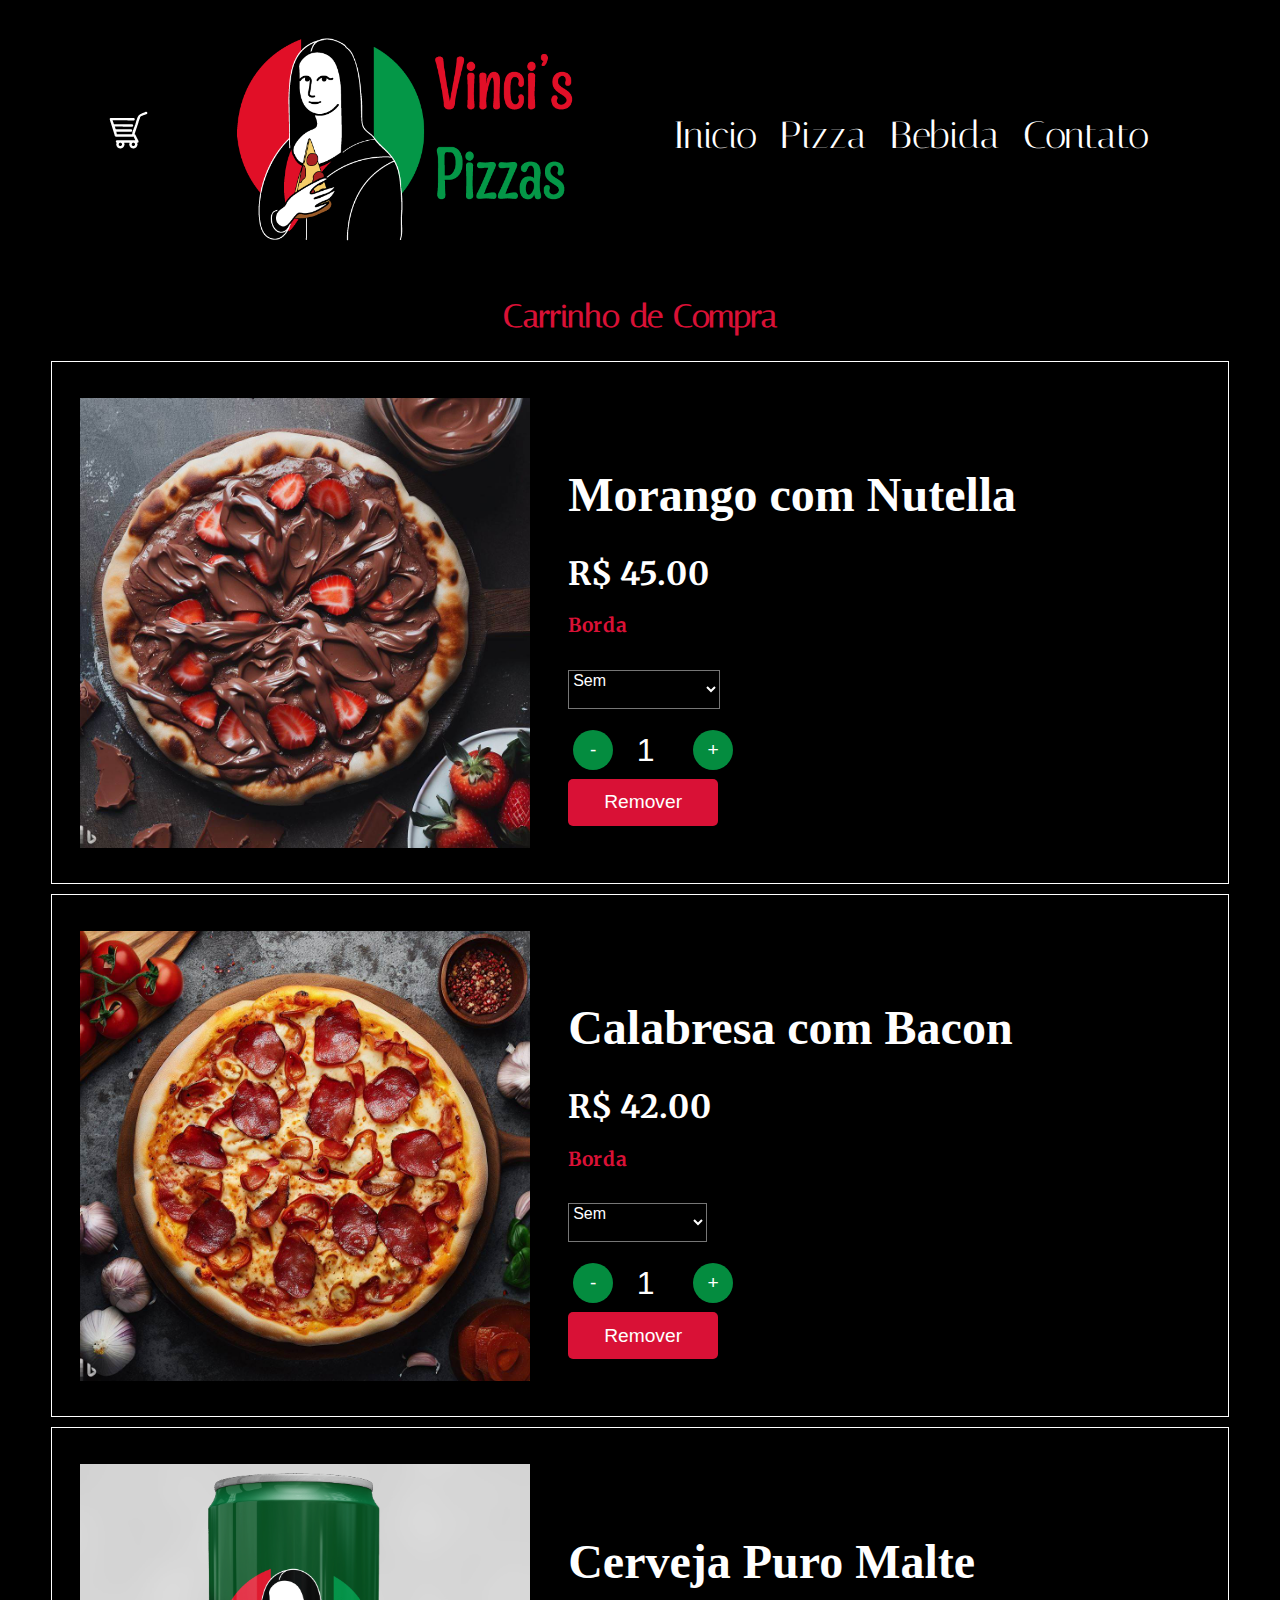
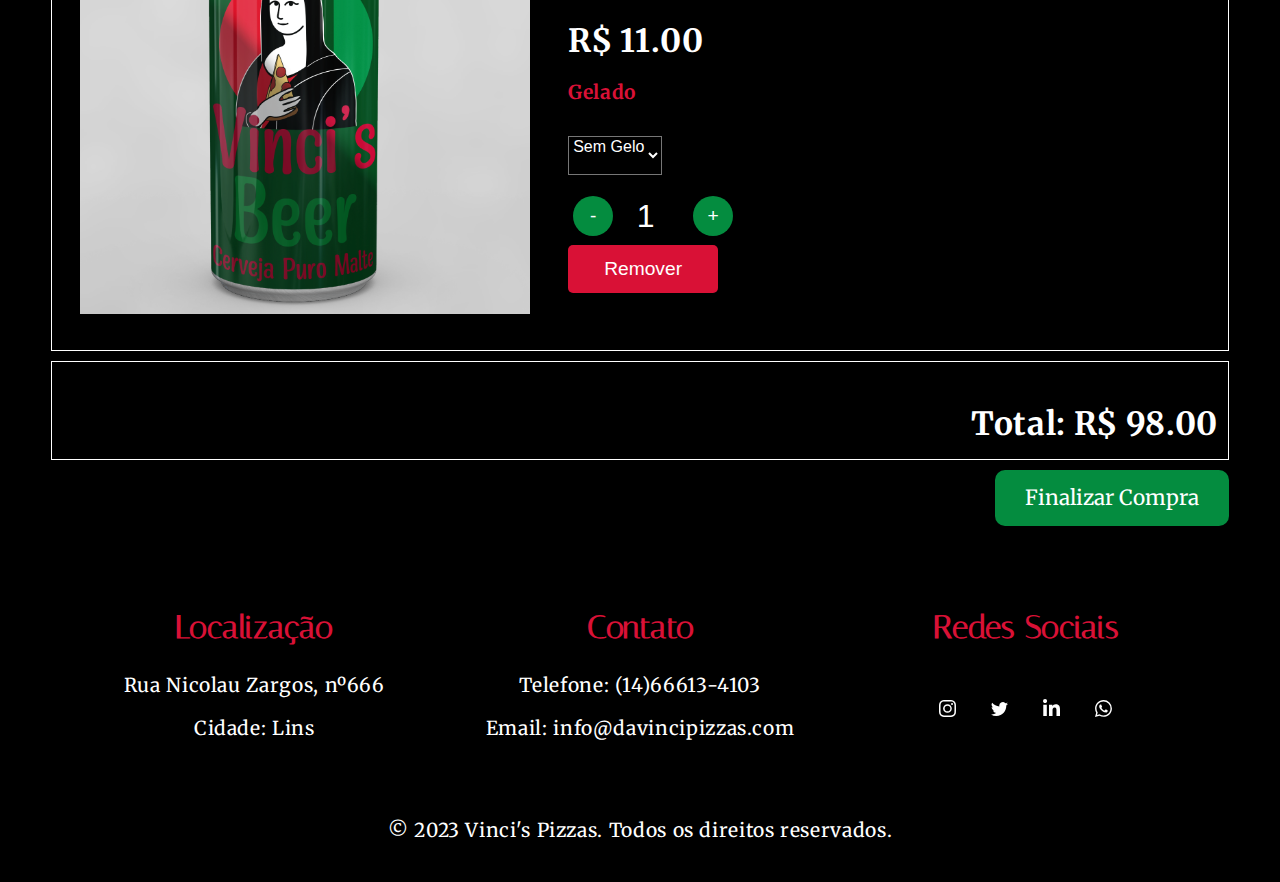
<file: carrinho.html>
<!DOCTYPE html>
<html lang="pt_BR">
<head>
    <meta charset="UTF-8">
    <meta http-equiv="X-UA-Compatible" content="IE=edge">
    <meta name="viewport" content="width=device-width, initial-scale=1.0">
    <link rel="stylesheet" href="css/navbarjs.css">
    <link rel="stylesheet" href="css/carrinho.css">
    <title>Vinci's Pizzas</title>
</head>


  <body>
   <header id="header">
    <div class="carrinho">
      <a href="carrinho.html">
        <img src="img/carrinho.png"alt="banner">
      </a>
    </div>
  <div class="logo">
   
</div>
<nav id="nav" alt="abaixo esta o nosso menu para se locomover pelo site em dispositivos mobiles ou telas menores 
por ser responsivo ele se contrai e fica no formato conhecido como hamburger">
  <button aria-label="Abrir Menu" id="btn-mobile" aria-haspopup="true" aria-controls="menu" aria-expanded="false">
    <span id="hamburger"></span>
  </button>
  <ul id="menu" role="menu">
    <li><a href="index.html">Inicio</a></li>
    <li><a href="pizza.html">Pizza</a></li>
    <li><a href="bebidas.html">Bebida</a></li>
    <li><a href="contato.html">Contato</a></li>
  </ul>
</nav>
</header>
<script src="js/navbar.js" defer></script>
 
<h2>Carrinho de Compra</h2>

  <div class="cardcar">
    <img src="img/card's/nutella.jpeg" alt="Pizza sabor Morango com Nutella" class="item-image">
    <div class="item-info">
      <h3 class="item-name">Morango com Nutella</h3>
      <p class="item-price">R$ 45.00</p>
      <p class="descricao1">Borda</p>
        <div class="organizacao">
            <select class="borda">
              <option>Sem</option>
              <option>Leite Condensado</option>
              <option>Brigadeiro</option>
              <option>Goiabada</option>
              </select>       
      <div class="quantidade-item">
        <button class="quantity-btn minus">-</button>
        <input type="number" class="quantidade-input" value="1">
        <button class="quantity-btn plus">+</button>
      </div>
      <button class="remove-btn">Remover</button>
    </div>
  </div>
</div>

<div class="cardcar">
  <img src="img/card's/calabacon.jpeg" alt="Calabresa com Bacon" class="item-image">
  <div class="item-info">
    <h3 class="item-name">Calabresa com Bacon</h3>
    <p class="item-price">R$ 42.00</p>
    <p class="descricao1">Borda</p>
      <div class="organizacao">
        <select class="borda">
          <option>Sem</option>
          <option>Catupiry</option>
          <option>Cheddar</option>
          <option>Queijo de Cabra</option>
        </select>       
    <div class="quantidade-item">
      <button class="quantity-btn minus">-</button>
      <input type="number" class="quantidade-input" value="1">
      <button class="quantity-btn plus">+</button>
    </div>

    <button class="remove-btn">Remover</button>
 
  </div>
</div>
</div>


<div class="cardcar">
  <img src="img/puromalte.PNG" alt="Cerveja Puro Malte" class="item-image">
  <div class="item-info">
    <h3 class="item-name">Cerveja Puro Malte</h3>
    <p class="item-price">R$ 11.00</p>
    <p class="descricao1">Gelado</p>
    <div class="organizacao">
      <select class="borda">
        <option>Sem Gelo</option>
        <option>Gelado</option>
      </select>
      <div class="quantidade-item">
        <button class="quantity-btn minus">-</button>
        <input type="number" class="quantidade-input" value="1">
        <button class="quantity-btn plus">+</button>
      </div>
      <button class="remove-btn">Remover</button>
    </div>
  </div>
</div>
<div class="cardtot">
<p class="item-price">Total: R$ 98.00</p> </div>
<div class="remover">
<button class="btn-finalizar">Finalizar Compra</button>
</div>
</body>

          <footer>
            <div class="footer-content">
              <div class="footer-column">
                <h2>Localização</h2>
                <p> Rua Nicolau Zargos, nº666</p>
                <p>Cidade: Lins</p>
              </div>
              <div class="footer-column">
                <h2>Contato</h2>
                <p>Telefone: (14)66613-4103</p>
                <p>Email: info@davincipizzas.com</p>
              </div>
      
              <div class="footer-column">
                <h2>Redes Sociais</h2>
                <div class="card">
                  <a href="https://www.instagram.com/luccas_godoy_m/" class="socialContainer containerOne" alt="Link de Nosso Instagram">
                    <svg class="socialSvg instagramSvg" viewBox="0 0 16 16"> <path d="M8 0C5.829 0 5.556.01 4.703.048 3.85.088 3.269.222 2.76.42a3.917 3.917 0 0 0-1.417.923A3.927 3.927 0 0 0 .42 2.76C.222 3.268.087 3.85.048 4.7.01 5.555 0 5.827 0 8.001c0 2.172.01 2.444.048 3.297.04.852.174 1.433.372 1.942.205.526.478.972.923 1.417.444.445.89.719 1.416.923.51.198 1.09.333 1.942.372C5.555 15.99 5.827 16 8 16s2.444-.01 3.298-.048c.851-.04 1.434-.174 1.943-.372a3.916 3.916 0 0 0 1.416-.923c.445-.445.718-.891.923-1.417.197-.509.332-1.09.372-1.942C15.99 10.445 16 10.173 16 8s-.01-2.445-.048-3.299c-.04-.851-.175-1.433-.372-1.941a3.926 3.926 0 0 0-.923-1.417A3.911 3.911 0 0 0 13.24.42c-.51-.198-1.092-.333-1.943-.372C10.443.01 10.172 0 7.998 0h.003zm-.717 1.442h.718c2.136 0 2.389.007 3.232.046.78.035 1.204.166 1.486.275.373.145.64.319.92.599.28.28.453.546.598.92.11.281.24.705.275 1.485.039.843.047 1.096.047 3.231s-.008 2.389-.047 3.232c-.035.78-.166 1.203-.275 1.485a2.47 2.47 0 0 1-.599.919c-.28.28-.546.453-.92.598-.28.11-.704.24-1.485.276-.843.038-1.096.047-3.232.047s-2.39-.009-3.233-.047c-.78-.036-1.203-.166-1.485-.276a2.478 2.478 0 0 1-.92-.598 2.48 2.48 0 0 1-.6-.92c-.109-.281-.24-.705-.275-1.485-.038-.843-.046-1.096-.046-3.233 0-2.136.008-2.388.046-3.231.036-.78.166-1.204.276-1.486.145-.373.319-.64.599-.92.28-.28.546-.453.92-.598.282-.11.705-.24 1.485-.276.738-.034 1.024-.044 2.515-.045v.002zm4.988 1.328a.96.96 0 1 0 0 1.92.96.96 0 0 0 0-1.92zm-4.27 1.122a4.109 4.109 0 1 0 0 8.217 4.109 4.109 0 0 0 0-8.217zm0 1.441a2.667 2.667 0 1 1 0 5.334 2.667 2.667 0 0 1 0-5.334z"></path> </svg>
                  </a>
                  
                  <a href="https://twitter.com/luccasgodoy007" class="socialContainer containerTwo" alt="Link de Nosso Twitter">
                    <svg class="socialSvg twitterSvg" viewBox="0 0 16 16"> <path d="M5.026 15c6.038 0 9.341-5.003 9.341-9.334 0-.14 0-.282-.006-.422A6.685 6.685 0 0 0 16 3.542a6.658 6.658 0 0 1-1.889.518 3.301 3.301 0 0 0 1.447-1.817 6.533 6.533 0 0 1-2.087.793A3.286 3.286 0 0 0 7.875 6.03a9.325 9.325 0 0 1-6.767-3.429 3.289 3.289 0 0 0 1.018 4.382A3.323 3.323 0 0 1 .64 6.575v.045a3.288 3.288 0 0 0 2.632 3.218 3.203 3.203 0 0 1-.865.115 3.23 3.23 0 0 1-.614-.057 3.283 3.283 0 0 0 3.067 2.277A6.588 6.588 0 0 1 .78 13.58a6.32 6.32 0 0 1-.78-.045A9.344 9.344 0 0 0 5.026 15z"></path> </svg>              </a>
                    
                  <a href="https://www.linkedin.com/in/luccas-godoy-miazzo-584a22253/" class="socialContainer containerThree" alt="Link de Nosso Linkedin">
                    <svg class="socialSvg linkdinSvg" viewBox="0 0 448 512"><path d="M100.28 448H7.4V148.9h92.88zM53.79 108.1C24.09 108.1 0 83.5 0 53.8a53.79 53.79 0 0 1 107.58 0c0 29.7-24.1 54.3-53.79 54.3zM447.9 448h-92.68V302.4c0-34.7-.7-79.2-48.29-79.2-48.29 0-55.69 37.7-55.69 76.7V448h-92.78V148.9h89.08v40.8h1.3c12.4-23.5 42.69-48.3 87.88-48.3 94 0 111.28 61.9 111.28 142.3V448z"></path></svg>
                  </a>
                  
                  <a href="https://wa.me/5514666134103?text=Da+vinci+Pizza" class="socialContainer containerFour" alt="Link de Nosso Whatsapp para fazer aquele pedido, estamos no ifood também basta nos procurar por lá">
                    <svg class="socialSvg whatsappSvg" viewBox="0 0 16 16"> <path d="M13.601 2.326A7.854 7.854 0 0 0 7.994 0C3.627 0 .068 3.558.064 7.926c0 1.399.366 2.76 1.057 3.965L0 16l4.204-1.102a7.933 7.933 0 0 0 3.79.965h.004c4.368 0 7.926-3.558 7.93-7.93A7.898 7.898 0 0 0 13.6 2.326zM7.994 14.521a6.573 6.573 0 0 1-3.356-.92l-.24-.144-2.494.654.666-2.433-.156-.251a6.56 6.56 0 0 1-1.007-3.505c0-3.626 2.957-6.584 6.591-6.584a6.56 6.56 0 0 1 4.66 1.931 6.557 6.557 0 0 1 1.928 4.66c-.004 3.639-2.961 6.592-6.592 6.592zm3.615-4.934c-.197-.099-1.17-.578-1.353-.646-.182-.065-.315-.099-.445.099-.133.197-.513.646-.627.775-.114.133-.232.148-.43.05-.197-.1-.836-.308-1.592-.985-.59-.525-.985-1.175-1.103-1.372-.114-.198-.011-.304.088-.403.087-.088.197-.232.296-.346.1-.114.133-.198.198-.33.065-.134.034-.248-.015-.347-.05-.099-.445-1.076-.612-1.47-.16-.389-.323-.335-.445-.34-.114-.007-.247-.007-.38-.007a.729.729 0 0 0-.529.247c-.182.198-.691.677-.691 1.654 0 .977.71 1.916.81 2.049.098.133 1.394 2.132 3.383 2.992.47.205.84.326 1.129.418.475.152.904.129 1.246.08.38-.058 1.171-.48 1.338-.943.164-.464.164-.86.114-.943-.049-.084-.182-.133-.38-.232z"></path> </svg>
                  </a>
                </div>               
                
                
              </div>
            </div>
            <div class="footer-bottom">
              <p>&copy; 2023 Vinci's Pizzas. Todos os direitos reservados.</p>
            </div>
          </footer>
    </html>
</file>
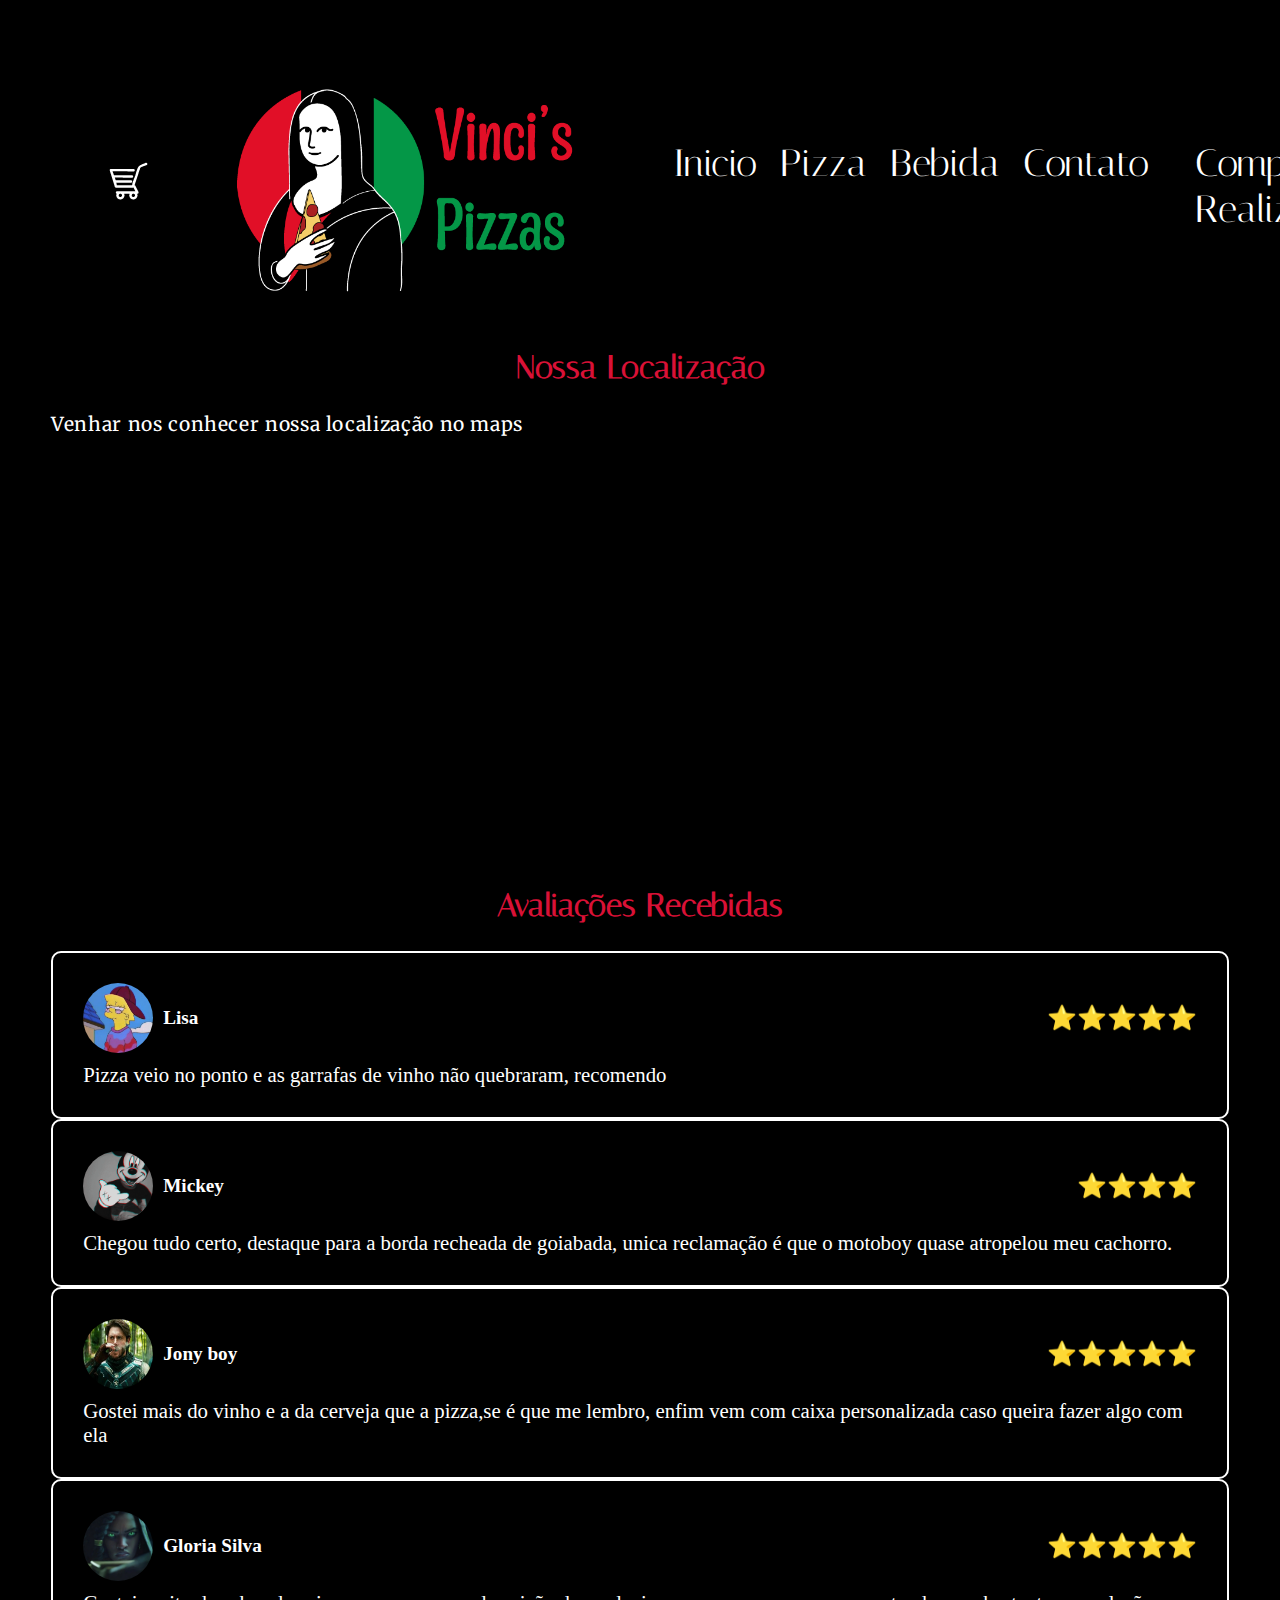
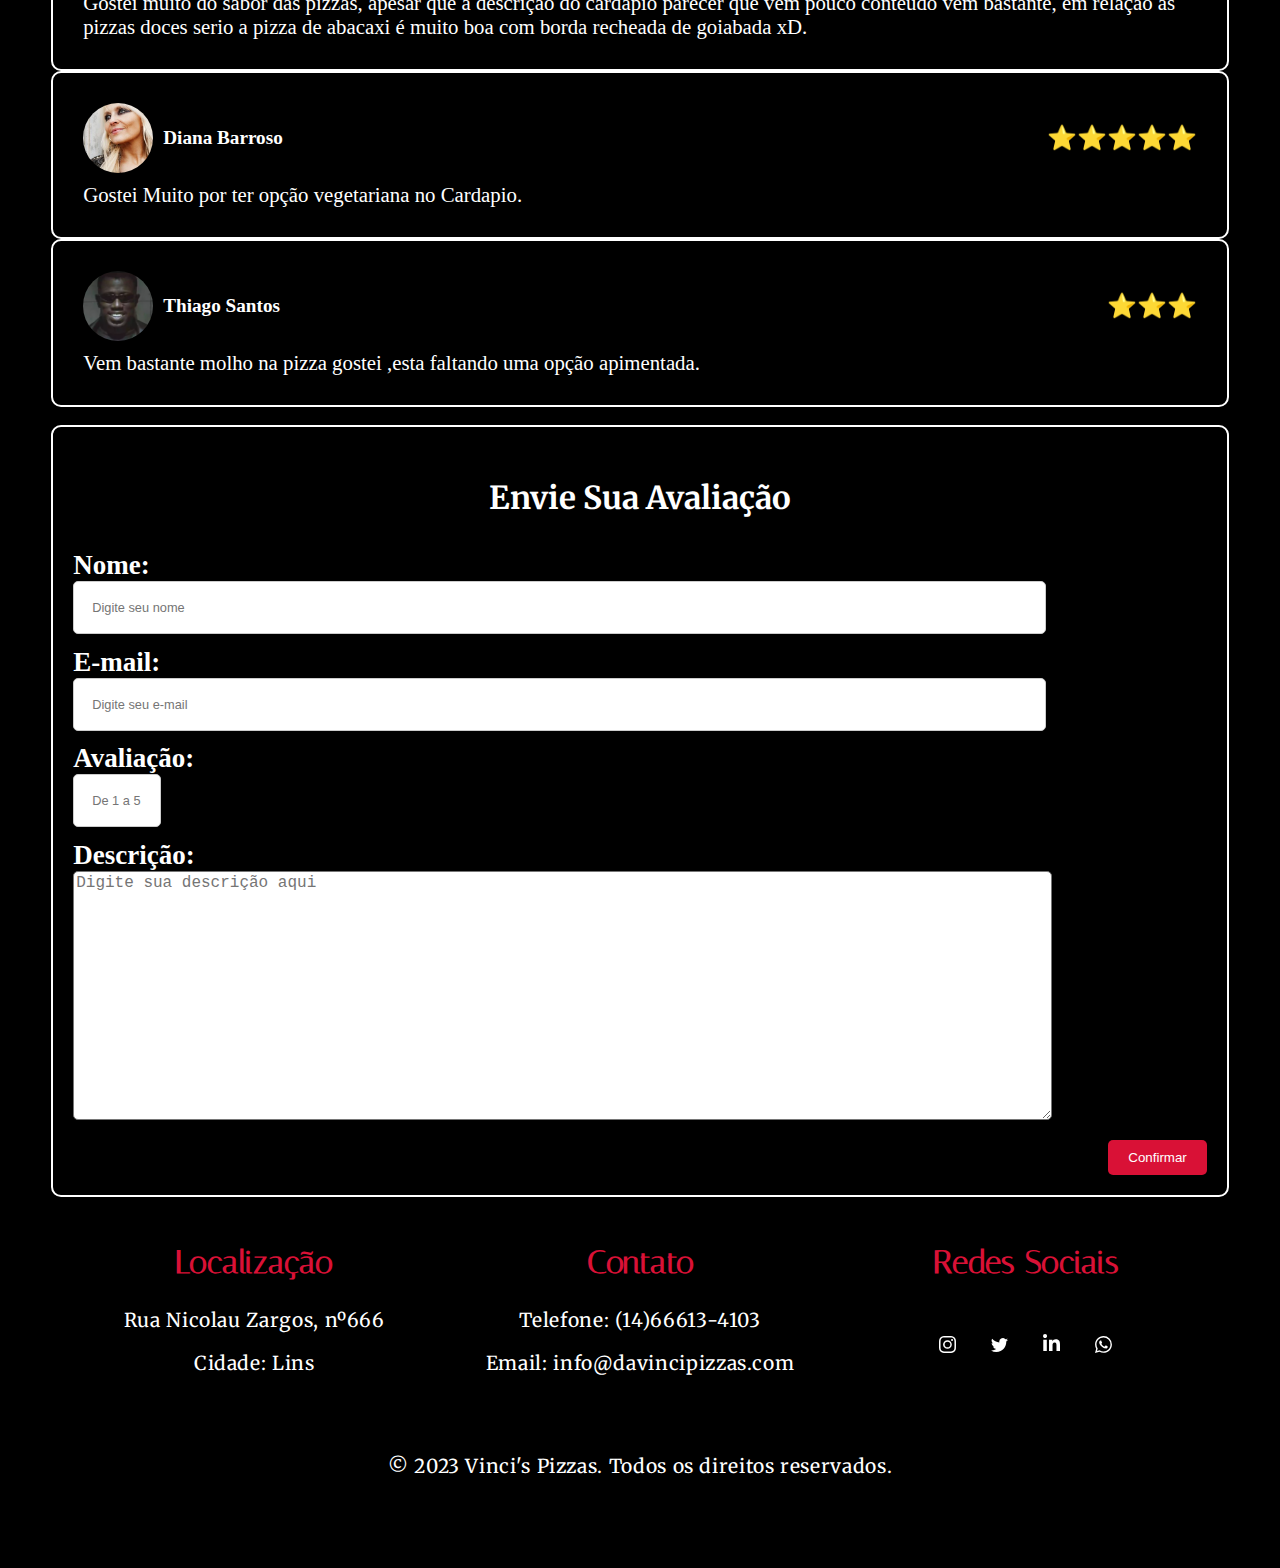
<file: contato.html>
<!DOCTYPE html>
<html lang="pt_BR">
<head>
    <meta charset="UTF-8">
    <meta http-equiv="X-UA-Compatible" content="IE=edge">
    <meta name="viewport" content="width=device-width, initial-scale=1.0">
    <link rel="stylesheet" href="css/navbarjs.css">
    <link rel="stylesheet" href="css/contato.css">
    <title>Vinci's Pizzas</title>
</head>


  <body>
   <header id="header">
    <div class="carrinho">
      <a href="carrinho.html">
        <img src="img/carrinho.png"alt="banner">
      </a>
    </div>
  <div class="logo">
   
</div>
<nav id="nav" alt="abaixo esta o nosso menu para se locomover pelo site em dispositivos mobiles ou telas menores 
por ser responsivo ele se contrai e fica no formato conhecido como hamburger">
  <button aria-label="Abrir Menu" id="btn-mobile" aria-haspopup="true" aria-controls="menu" aria-expanded="false">
    <span id="hamburger"></span>
  </button>
  <ul id="menu" role="menu">
    <li><a href="index.html">Inicio</a></li>
    <li><a href="pizza.html">Pizza</a></li>
    <li><a href="bebidas.html">Bebida</a></li>
    <li><a href="contato.html">Contato</a></li> <li>
    <li><a href="historico.html">Compras Realizadas</a></li>
  </ul>
</nav>
</header>
<script src="js/navbar.js" defer></script>

<div class="Conteudo1"><h2>Nossa Localização</h2></div>
<p>Venhar nos conhecer nossa localização no maps</p>
<div class="googlemap">
    <iframe
        src="https://www.google.com/maps/embed?pb=!1m18!1m12!1m3!1d13998.561777199104!2d-49.76315832626661!3d-21.673981293169934!2m3!1f0!2f0!3f0!3m2!1i1024!2i768!4f13.1!3m3!1m2!1s0x94be15b2443a1efb%3A0x3a33818d289a233d!2sLins%20Fest!5e0!3m2!1spt-BR!2sbr!4v1686125939772!5m2!1spt-BR!2sbr"
        width="100%"
        height="400px"
        style="border:0;"
        allowfullscreen=""
        loading="lazy"
        referrerpolicy="no-referrer-when-downgrade"></iframe>
</div>
<div class="Conteudo1"><h2>Avaliações Recebidas</h2>
  <div class="card1">
    <div class="usuario">
      <img src="img/card's/lisa.jpg" alt="Avatar" class="avatar">
      <div class="nome">Lisa</div>
      <div class="rating">⭐️⭐️⭐️⭐️⭐️</div>
    </div>
    <div class="comment">Pizza veio no ponto e as garrafas de vinho não quebraram, recomendo</div>
  </div>

  <div class="card1">
    <div class="usuario">
      <img src="img/card's/mickey.png" alt="Avatar" class="avatar">
      <div class="nome">Mickey</div>
      <div class="rating">⭐️⭐️⭐️⭐️</div>
    </div>
    <div class="comment">Chegou tudo certo, destaque para a borda recheada de goiabada, unica reclamação é que o motoboy 
      quase atropelou meu cachorro.</div>
  </div>

  <div class="card1">
    <div class="usuario">
      <img src="img/card's/soldier.jpg" alt="Avatar" class="avatar">
      <div class="nome">Jony boy</div>
      <div class="rating">⭐️⭐️⭐️⭐️⭐️</div>
    </div>
    <div class="comment">Gostei mais do vinho e a da cerveja que a pizza,se é que me lembro, enfim vem com caixa personalizada
       caso queira fazer algo com ela</div>
  </div>

  <div class="card1">
    <div class="usuario">
      <img src="img/card's/senna.png" alt="Avatar" class="avatar">
      <div class="nome">Gloria Silva</div>
      <div class="rating">⭐️⭐️⭐️⭐️⭐️</div>
    </div>
    <div class="comment">Gostei muito do sabor das pizzas, apesar que a descrição do cardapio parecer que vem pouco conteudo 
vem bastante, em relação as pizzas doces serio a pizza de abacaxi é muito boa com borda recheada de goiabada xD.
    </div>
  </div>
  <div class="card1">
    <div class="usuario">
      <img src="img/card's/doro.jpg" alt="Avatar" class="avatar">
      <div class="nome">Diana Barroso</div>
      <div class="rating">⭐️⭐️⭐️⭐️⭐️</div>
    </div>
    <div class="comment">Gostei Muito por ter opção vegetariana no Cardapio.
    </div>
  </div>
  <div class="card1">
    <div class="usuario">
      <img src="img/card's/blade.PNG" alt="Avatar" class="avatar">
      <div class="nome">Thiago Santos</div>
      <div class="rating">⭐️⭐️⭐️</div>
    </div>
    <div class="comment">Vem bastante molho na pizza gostei ,esta faltando uma opção apimentada.
    </div>
  </div>



</div>
<br>
<form id="formulario">
  <h3>Envie Sua Avaliação</h3>
  <div class="form-group">
    <label for="nome" alt="Digite seu nome">Nome:</label>
    <input type="text" id="nome" name="nome" placeholder="Digite seu nome">
  </div>
  
  <div class="form-group">
    <label for="email" alt="Digite seu e-mail">E-mail:</label>
    <input type="email" id="email" name="email" placeholder="Digite seu e-mail">
  </div>
  
  <div class="form-group">
    <label for="avaliacao" alt="Avalie de 1 a 5">Avaliação:</label>
    <input type="number" id="avaliacao" name="avaliacao" min="1" max="5" placeholder="De 1 a 5">
  </div>
  

  <div class="form-group">
    <label for="descricao" alt="Descrição (opcional)">Descrição:</label>
    <textarea id="descricao" name="descricao" placeholder="Digite sua descrição aqui"></textarea>
  </div>
  
  <div class="button-group">
    <button type="submit">Confirmar</button>
</form>
</div>
</body>

          <footer>
            <div class="footer-content">
              <div class="footer-column">
                <h2>Localização</h2>
                <p> Rua Nicolau Zargos, nº666</p>
                <p>Cidade: Lins</p>
              </div>
              <div class="footer-column">
                <h2>Contato</h2>
                <p>Telefone: (14)66613-4103</p>
                <p>Email: info@davincipizzas.com</p>
              </div>
    
              <div class="footer-column">
                <h2>Redes Sociais</h2>
                <div class="card">
                  <a href="https://www.instagram.com/luccas_godoy_m/" class="socialContainer containerOne" alt="Link de Nosso Instagram">
                    <svg class="socialSvg instagramSvg" viewBox="0 0 16 16"> <path d="M8 0C5.829 0 5.556.01 4.703.048 3.85.088 3.269.222 2.76.42a3.917 3.917 0 0 0-1.417.923A3.927 3.927 0 0 0 .42 2.76C.222 3.268.087 3.85.048 4.7.01 5.555 0 5.827 0 8.001c0 2.172.01 2.444.048 3.297.04.852.174 1.433.372 1.942.205.526.478.972.923 1.417.444.445.89.719 1.416.923.51.198 1.09.333 1.942.372C5.555 15.99 5.827 16 8 16s2.444-.01 3.298-.048c.851-.04 1.434-.174 1.943-.372a3.916 3.916 0 0 0 1.416-.923c.445-.445.718-.891.923-1.417.197-.509.332-1.09.372-1.942C15.99 10.445 16 10.173 16 8s-.01-2.445-.048-3.299c-.04-.851-.175-1.433-.372-1.941a3.926 3.926 0 0 0-.923-1.417A3.911 3.911 0 0 0 13.24.42c-.51-.198-1.092-.333-1.943-.372C10.443.01 10.172 0 7.998 0h.003zm-.717 1.442h.718c2.136 0 2.389.007 3.232.046.78.035 1.204.166 1.486.275.373.145.64.319.92.599.28.28.453.546.598.92.11.281.24.705.275 1.485.039.843.047 1.096.047 3.231s-.008 2.389-.047 3.232c-.035.78-.166 1.203-.275 1.485a2.47 2.47 0 0 1-.599.919c-.28.28-.546.453-.92.598-.28.11-.704.24-1.485.276-.843.038-1.096.047-3.232.047s-2.39-.009-3.233-.047c-.78-.036-1.203-.166-1.485-.276a2.478 2.478 0 0 1-.92-.598 2.48 2.48 0 0 1-.6-.92c-.109-.281-.24-.705-.275-1.485-.038-.843-.046-1.096-.046-3.233 0-2.136.008-2.388.046-3.231.036-.78.166-1.204.276-1.486.145-.373.319-.64.599-.92.28-.28.546-.453.92-.598.282-.11.705-.24 1.485-.276.738-.034 1.024-.044 2.515-.045v.002zm4.988 1.328a.96.96 0 1 0 0 1.92.96.96 0 0 0 0-1.92zm-4.27 1.122a4.109 4.109 0 1 0 0 8.217 4.109 4.109 0 0 0 0-8.217zm0 1.441a2.667 2.667 0 1 1 0 5.334 2.667 2.667 0 0 1 0-5.334z"></path> </svg>
                  </a>
                  
                  <a href="https://twitter.com/luccasgodoy007" class="socialContainer containerTwo" alt="Link de Nosso Twitter">
                    <svg class="socialSvg twitterSvg" viewBox="0 0 16 16"> <path d="M5.026 15c6.038 0 9.341-5.003 9.341-9.334 0-.14 0-.282-.006-.422A6.685 6.685 0 0 0 16 3.542a6.658 6.658 0 0 1-1.889.518 3.301 3.301 0 0 0 1.447-1.817 6.533 6.533 0 0 1-2.087.793A3.286 3.286 0 0 0 7.875 6.03a9.325 9.325 0 0 1-6.767-3.429 3.289 3.289 0 0 0 1.018 4.382A3.323 3.323 0 0 1 .64 6.575v.045a3.288 3.288 0 0 0 2.632 3.218 3.203 3.203 0 0 1-.865.115 3.23 3.23 0 0 1-.614-.057 3.283 3.283 0 0 0 3.067 2.277A6.588 6.588 0 0 1 .78 13.58a6.32 6.32 0 0 1-.78-.045A9.344 9.344 0 0 0 5.026 15z"></path> </svg>              </a>
                    
                  <a href="https://www.linkedin.com/in/luccas-godoy-miazzo-584a22253/" class="socialContainer containerThree" alt="Link de Nosso Linkedin">
                    <svg class="socialSvg linkdinSvg" viewBox="0 0 448 512"><path d="M100.28 448H7.4V148.9h92.88zM53.79 108.1C24.09 108.1 0 83.5 0 53.8a53.79 53.79 0 0 1 107.58 0c0 29.7-24.1 54.3-53.79 54.3zM447.9 448h-92.68V302.4c0-34.7-.7-79.2-48.29-79.2-48.29 0-55.69 37.7-55.69 76.7V448h-92.78V148.9h89.08v40.8h1.3c12.4-23.5 42.69-48.3 87.88-48.3 94 0 111.28 61.9 111.28 142.3V448z"></path></svg>
                  </a>
                  
                  <a href="https://wa.me/5514666134103?text=Da+vinci+Pizza" class="socialContainer containerFour" alt="Link de Nosso Whatsapp para fazer aquele pedido, estamos no ifood também basta nos procurar por lá">
                    <svg class="socialSvg whatsappSvg" viewBox="0 0 16 16"> <path d="M13.601 2.326A7.854 7.854 0 0 0 7.994 0C3.627 0 .068 3.558.064 7.926c0 1.399.366 2.76 1.057 3.965L0 16l4.204-1.102a7.933 7.933 0 0 0 3.79.965h.004c4.368 0 7.926-3.558 7.93-7.93A7.898 7.898 0 0 0 13.6 2.326zM7.994 14.521a6.573 6.573 0 0 1-3.356-.92l-.24-.144-2.494.654.666-2.433-.156-.251a6.56 6.56 0 0 1-1.007-3.505c0-3.626 2.957-6.584 6.591-6.584a6.56 6.56 0 0 1 4.66 1.931 6.557 6.557 0 0 1 1.928 4.66c-.004 3.639-2.961 6.592-6.592 6.592zm3.615-4.934c-.197-.099-1.17-.578-1.353-.646-.182-.065-.315-.099-.445.099-.133.197-.513.646-.627.775-.114.133-.232.148-.43.05-.197-.1-.836-.308-1.592-.985-.59-.525-.985-1.175-1.103-1.372-.114-.198-.011-.304.088-.403.087-.088.197-.232.296-.346.1-.114.133-.198.198-.33.065-.134.034-.248-.015-.347-.05-.099-.445-1.076-.612-1.47-.16-.389-.323-.335-.445-.34-.114-.007-.247-.007-.38-.007a.729.729 0 0 0-.529.247c-.182.198-.691.677-.691 1.654 0 .977.71 1.916.81 2.049.098.133 1.394 2.132 3.383 2.992.47.205.84.326 1.129.418.475.152.904.129 1.246.08.38-.058 1.171-.48 1.338-.943.164-.464.164-.86.114-.943-.049-.084-.182-.133-.38-.232z"></path> </svg>
                  </a>
                </div>        
                
              </div>
            </div>
            <div class="footer-bottom">
              <p>&copy; 2023 Vinci's Pizzas. Todos os direitos reservados.</p>
            </div>
          </footer>
    </html>
</file>
<file: css/navbarjs.css>
@import url('https://fonts.googleapis.com/css2?family=Italiana&display=swap');
@import url('https://fonts.googleapis.com/css2?family=Merriweather:wght@300&display=swap');

html {
  margin: 0;
}
body{
  box-sizing: border-box;
  
}
body,
ul {
  margin: 0px;
  padding: 0px;
}
footer p:first-letter{
    margin-left: 0.01em;
  }


a {
  color: #000000;;
  text-decoration: none;
  font-family: 'Italiana', serif;
}

a:hover {
  background: #BB0100;
  opacity: 0.6;
}
.carrinho {
  padding-left: 3vw;
}
.logo img {
  padding-top: 1vh;
  height: auto;

}
/* Header */
#header {
  box-sizing: border-box;
  height: 30vh;
  display: grid;
  grid-template-columns: 10% 30% 60%;
  background: #000000;
  gap: 5vw;
}
nav{
  align-content: center;
  justify-items:center;
  align-items:center;
}
.logo{
  background-image: url("../img/logodelado.png");
  background-size: contain;
  background-repeat: no-repeat;
  background-position: center center;
  align-content: center;
  justify-items: stretch;
  align-items: stretch;
  display: flex;
  justify-content: center; 
  align-items: center;


}
.carrinho{
  align-content: center;
  justify-items: stretch;
  align-items: stretch;
  display: flex;
  justify-content: center; 
  align-items: center;

}
nav{
  
  align-content: center;
  display: flex;
  align-items: center;
  justify-content: flex-start;
}
#header a {
  color:#fff;
  font-size: 2.4rem;
}
#menu li{
  padding-left: 1.8vw;
  font-size: 2.4rem;

}

#menu {
  width: 97px;
  display: inline-flex;
align-items: flex-start;
  list-style: none;
  
}

#menu a {
  display: block;
  color: #ffff;
 
}

#btn-mobile {
  
  display: none;
  color: #fff;
}
/* header */
.socialContainer {
  width: 52px;
  height: 52px;
  background-color: #0000;
  display: flex;
  align-items: center;
  justify-content: center;
  overflow: hidden;
  transition-duration: .3s;
}

.card {
  background-color: #0000;
  display: flex;
  align-items: center;
  justify-content: center;
  padding: 10px 10px 10px;
  box-shadow: 0px 0px 20px rgba(0, 0, 0, 0.055);
}
/* instagram*/
.containerOne:hover {
  background-color: #d62976;
  transition-duration: .3s;
}
/* twitter*/
.containerTwo:hover {
  background-color: #00acee;
  transition-duration: .3s;
}
/* linkdin*/
.containerThree:hover {
  background-color: #0072b1;
  transition-duration: .3s;
}
/* Whatsapp*/
.containerFour:hover {
  background-color: #128C7E;
  transition-duration: .3s;
}

.socialContainer:active {
  transform: scale(0.9);
  transition-duration: .3s;
}

.socialSvg {
  width: 17px;
}

.socialSvg path {
  fill: rgb(255, 255, 255);
}

.socialContainer:hover .socialSvg {
  animation: slide-in-top 0.3s both;
}

@keyframes slide-in-top {
  0% {
    transform: translateY(-50px);
    opacity: 0;
  }

  100% {
    transform: translateY(0);
    opacity: 1;
  }
}


/* footer */
footer {
  background: #000000;
  color: white;
  padding: 20px;
  justify-content: left;
}

.footer-content {
  display: grid;
  grid-template-columns: repeat(auto-fit, minmax(200px, 1fr));
  gap: 20px;
}

.footer-column {
  margin-bottom: 20px;
}



.footer-bottom {
  margin-top: 20px;
  display: flex;
  justify-content: center;
  align-items: center;
}
.social-btn {
  display: inline-flex;
  align-items: center;
  justify-content: center;
  width: 40px;
  height: 40px;
  background-color: white;
  border-radius: 50%;
  border: none;
  margin-right: 10px;
  font-size: 20px;
  color: rgb(255, 255, 255);
  transition: background-color 0.3s;
}

.social-btn:hover {
  background-color: #ccc;
  color: white;
}

.social-form {
  margin-top: 1vh;
  margin-left: 4vw;
    display: inline-flex;
    justify-content: center;
    align-items: center;
}

.social-links {
  list-style: none;
  padding: 0;
  margin: 0;
}

.social-links li {
  display: inline-block;
  margin-right: 10px;
}

.social-links a {
  color: white;
  font-size: 20px;
}

.footer-bottom {
  margin-top: 20px;
  text-align: center;
}
.footer-column{
  text-align: center;
}
/* footer */




@media (max-width: 768px) {
  .footer-content{
    display: grid;
    grid-column: 1fr 1fr 1fr;
    justify-content: stretch;
    gap: 20px;
  }

    body {
      overflow-x: hidden;
    }

    #header a {
      color:#fff;
      font-size: 1rem;
    }

  #menu {
    display: block;
    position: absolute;
    width: 100%;
    top: 20vh;
    right: 0px;
    background: #000000;
    transition: 0.6s;
    z-index: 1000;
    height: 0px;
    visibility: hidden;
    overflow-y: hidden;
  }
  #nav.active #menu {
    height: calc(80vh - 20vh);
    visibility: visible;
    overflow-y: auto;
  }
  #menu a {
    font-size: 2rem;
    padding: 1rem 0;
    margin: 0 1rem;
    border-bottom: 2px solid #ffffff;;
  }
  #btn-mobile {
    display: flex;
    padding: 0.5rem 1rem;
    font-size: 10rem;
    border: none;
    background: none;
    cursor: pointer;
    gap: 0.5rem;
  }
  #hamburger {
    border-top: 4px solid;
    width: 30px;
    height: 30px; 
  }
  #hamburger::after,
  #hamburger::before {
    content: '';
    display: block;
    width: 30px;
    height: 4px; 
    background: currentColor;
    margin-top: 5px; 
    transition: 0.3s;
    position: relative;
  }
  #nav.active #hamburger {
    border-top-color: transparent;
  }
  #nav.active #hamburger::before {
    transform: rotate(135deg);
  }
  #nav.active #hamburger::after {
    transform: rotate(-135deg);
    top: -7px;
  }
  /* .footer-col{
    width: 100%;
} */
.logo{
  background-image: url("../img/logodelado.png");
  background-size: contain;
  background-repeat: no-repeat;
  background-position: center center;
  align-content: center;
  justify-items: stretch;
  align-items: stretch;
  display: flex;
  justify-content: center; 
  align-items: center;


}
#header {
  box-sizing: border-box;
  height: 20vh;
  grid-template-columns: auto 60% auto;
  gap: 5vw;
}

nav{
  display: flex;
  justify-content: center; 
  align-items: center;
  align-content: center;
}
.carrinho{
  align-content: center;
  justify-items: stretch;
  align-items: stretch;
  display: flex;
  justify-content: center; 
  align-items: center;

}
}


#playButton {
  background-color: #000;
  color: #fff;
  width: 100%;
  padding: 15px 0; /* Espaçamento interno superior e inferior */
  border: none;
  cursor: pointer;
  font-size: 20px;
  text-align: center;
  display: block; /* Para ocupar toda a largura */
  text-transform: uppercase;
  letter-spacing: 2px;
}

#playButton:hover {
  background-color: #D91136;
  color: #fff;
}
#italianAudio {
  width: 100%;
  background-color: #000;
  color: #fff;
  padding: 15px 0;
  font-size: 20px;
  text-align: center;
  display: block;
  text-transform: uppercase;
  letter-spacing: 2px;
}
</file>
<file: css/carrinho.css>
@import url('https://fonts.googleapis.com/css2?family=Italiana&display=swap');
@import url('https://fonts.googleapis.com/css2?family=Merriweather:wght@300&display=swap');

body {
  background: rgb(0,0,0);
  margin-left: 4vw;
  margin-right: 4vw;
  color:#000;
}
body p{
  font-family: 'Merriweather', serif;
  color:white;
  font-size: 1.2rem;
  letter-spacing:0.04rem;
}
.Conteudo1 p:first-letter{
  margin-left: 1.5rem;
}
.Conteudo1{
  padding-top: 0px;
}
.Conteudo1 p{
  margin-bottom: 0px;
  padding-bottom: 1px;
  text-align: justify;
}
.conteudo2 h2{
  margin-top: 0px;
  margin-bottom: 3vh;
  padding-bottom: 0px;
}
body h2{
  font-family: 'Italiana', serif;
  color:#D91136;
  font-size: 2rem;
  text-align: center;
}


.remover{
display: flex;
justify-content: end;
}
    .btn-finalizar {
      
        background-color: #048C3F;
        color: #fff;
        font-size: 1.3rem;
        padding: 15px 30px;
        margin-bottom: 4vh;
        border: none;
        border-radius: 10px;
        transition: background-color 0.3s ease;
        font-family: 'Merriweather', serif;
      }
  
  .btn-finalizar:hover {
    background-color: #D91136;
  }
  .cardtot {
    width:auto;
    height: auto;
    text-align: end;
    background-color: #000000;
    border: 1px solid #fff;
    padding: 10px;
    margin-bottom: 10px;
    font-size: 2rem;
  }

  .cardcar {
  width:auto;
  height: auto;
 display: flex;
  align-items: center;
  background-color: #000000;
  border: 1px solid #fff;
  padding: 10px;
  margin-bottom: 10px;
  font-size: 2rem;
}
.borda{
    background-color: #000;
    font-size: 1rem;
    color: #fff;
    padding-bottom: 2vh;
}
.descricao1{
    color: #D91136;
    font-weight: bold;
    font-size: 1.2rem;
}
.quantidade-input{
    padding: 2vh;
    color: #fff;
    background-color: #000;
    font-size: 2rem;
}
.item-image {
  width: 40%;
  height: 40%;
  margin: 2vw 2vh;
}

.item-info {
  flex-grow: 1;
}

.item-name {
  font-size: 1.5rem;
  margin-bottom: 5px;
  color: #fff;
}

.item-price {
  font-weight: bold;
  margin-bottom: 5px;
}

.quantidade-item {
  display: flex;
  align-items: center;
  margin-bottom: 5px;
margin-top: 2vh;
}

.quantity-btn {
  width: 30px;
  height: 30px;
  background-color: #048C3F;
  color: #fff;
  border: none;
  border-radius: 50%;
  font-size: 1rem;
  display: flex;
  align-items: center;
  justify-content: center;
  margin: 0 5px;
}

.quantidade-input {
  width: 40px;
  text-align: center;
  border: none;
  border-radius: 5px;
  padding: 5px;
}

.remove-btn {
  background-color: #D91136;
  color: #fff;
  border: none;
  border-radius: 5px;
  padding: 1vw 4vh;
  font-size: 1.3rem;
}

@media only screen and (min-width: 768px) {
  .carcar {
    padding: 20px;
  }

  .item-image {
    width: 50vh;
    height: 50vh;
  }

  .item-info {
    margin-left: 20px;
  }

  .item-name {
    font-size: 3rem;
  }

  .item-price {
    font-size: 2rem;
  }

  .quantity-btn {
    width: 40px;
    height: 40px;
    font-size: 1.2rem;
  }
  .quantidade-input {
    width: 60px;
  }

  .remove-btn {
    font-size: 1.2rem;
  }
}
</file>
<file: css/contato.css>
@import url('https://fonts.googleapis.com/css2?family=Italiana&display=swap');
@import url('https://fonts.googleapis.com/css2?family=Merriweather:wght@300&display=swap');

body {
  background: rgb(0,0,0);
  background: -moz-linear-gradient(180deg, rgba(0,0,0,1) 0%, rgba(0,0,0,1) 74%);
  background: -webkit-linear-gradient(180deg, rgba(0,0,0,1) 0%, rgba(0,0,0,1) 74%);
  background: linear-gradient(180deg, rgba(0,0,0,1) 0%, rgba(0,0,0,1) 74%);
  filter: progid:DXImageTransform.Microsoft.gradient(startColorstr="#000000",endColorstr="#000000",GradientType=1);
  margin: 4vw;
  color:#000;
}
body p{
  font-family: 'Merriweather', serif;
  color:white;
  font-size: 1.2rem;
  letter-spacing:0.04rem;
}
.Conteudo1 p:first-letter{
  margin-left: 1.5rem;
}
.Conteudo1 p{
  margin-bottom: 0px;
  padding-bottom: 1px;
  text-align: justify;
}
.Conteudo2 h2{
  margin-top: 0px;
  margin-bottom: 3vh;
  padding-bottom: 0px;
}
body h2{
  font-family: 'Italiana', serif;
  color:#D91136;
  font-size: 2rem;
  text-align: center;

}
/* card */
  .card1{
    background-color: black;
    color: white;
    border-radius: 10px;
    padding: 20px;
    margin-bottom: 20px;
    border: 2px solid #fff;
  }
  
  .usuario {
    display: flex;
    align-items: center;
    margin-bottom: 10px;
    font-weight: bold;
  }
  
  .avatar {
    width: 50px;
    height: 50px;
    border-radius: 50%;
    margin-right: 10px;
  }
  
.formulario label{
  color: white;
} 
  
  h3{
    color: white;
    font-family: 'Merriweather', serif;
    text-align: center;
  }

  
  .rating {
    margin-left: auto;
    font-size: 1.2rem;
  }
  
  .comment {
    font-size: 1.1rem;
  }

/* Campo de Avaliação */
#formulario{
  font-size:3vh;
}

form {
  margin-top: 5vh;
  background-color:black;
  color: white;
  border-radius: 10px;
  padding: 20px;
  margin-bottom: 20px;
  border: 2px solid #fff;
 
  max-width: 100vw;
  margin: 0 auto;
}

.form-group {
  margin: 1vw 0;
  text-align: left;
}

label {
  display: grid;
  grid-template-columns: 1fr 1fr 1fr 1fr;
  gap: 4vh;
  font-weight: bold;
  color: white;
}

input[type="text"],
input[type="email"],
input[type="number"] {
  width: 73vw;
  padding: 2vh;
  border: 1px solid #ccc;
  border-radius: 5px;
  font-size: 0.8rem;
  
}


input[type="number"] {
  width: 50px;
}

textarea {
  border-radius: 5px;
  width: 76vw;
  height: 27vh;
  font-size: 1rem;
  
}

.button-group {
  display: flex;
  justify-content: flex-end;
}

button {
  padding: 10px 20px;
  background-color:#D91136;
  color: #fff;
  border: none;
  border-radius: 5px;
  cursor: pointer;
}

button:hover {
  background-color: #048C3F;
}


input[type="number"]::-webkit-inner-spin-button,
input[type="number"]::-webkit-outer-spin-button {
  -webkit-appearance: none;
  margin: 0;
}

input[type="number"]::-webkit-inner-spin-button:disabled,
input[type="number"]::-webkit-outer-spin-button:disabled {
  display: none;
}


  
  @media only screen and (min-width: 768px) {
    .card1 {
      padding: 30px;
      width: 400px;
      margin: 0 auto;
    }
  
    .avatar {
      width: 70px;
      height: 70px;
    }
  
    .usuario {
      font-size: 1.2rem;
    }
  
    .rating {
      font-size: 1.5rem;
    }
  
    .comment {
      font-size: 1.3rem;
    }
    .card1{
      width: auto;
    }

  }
</file>
